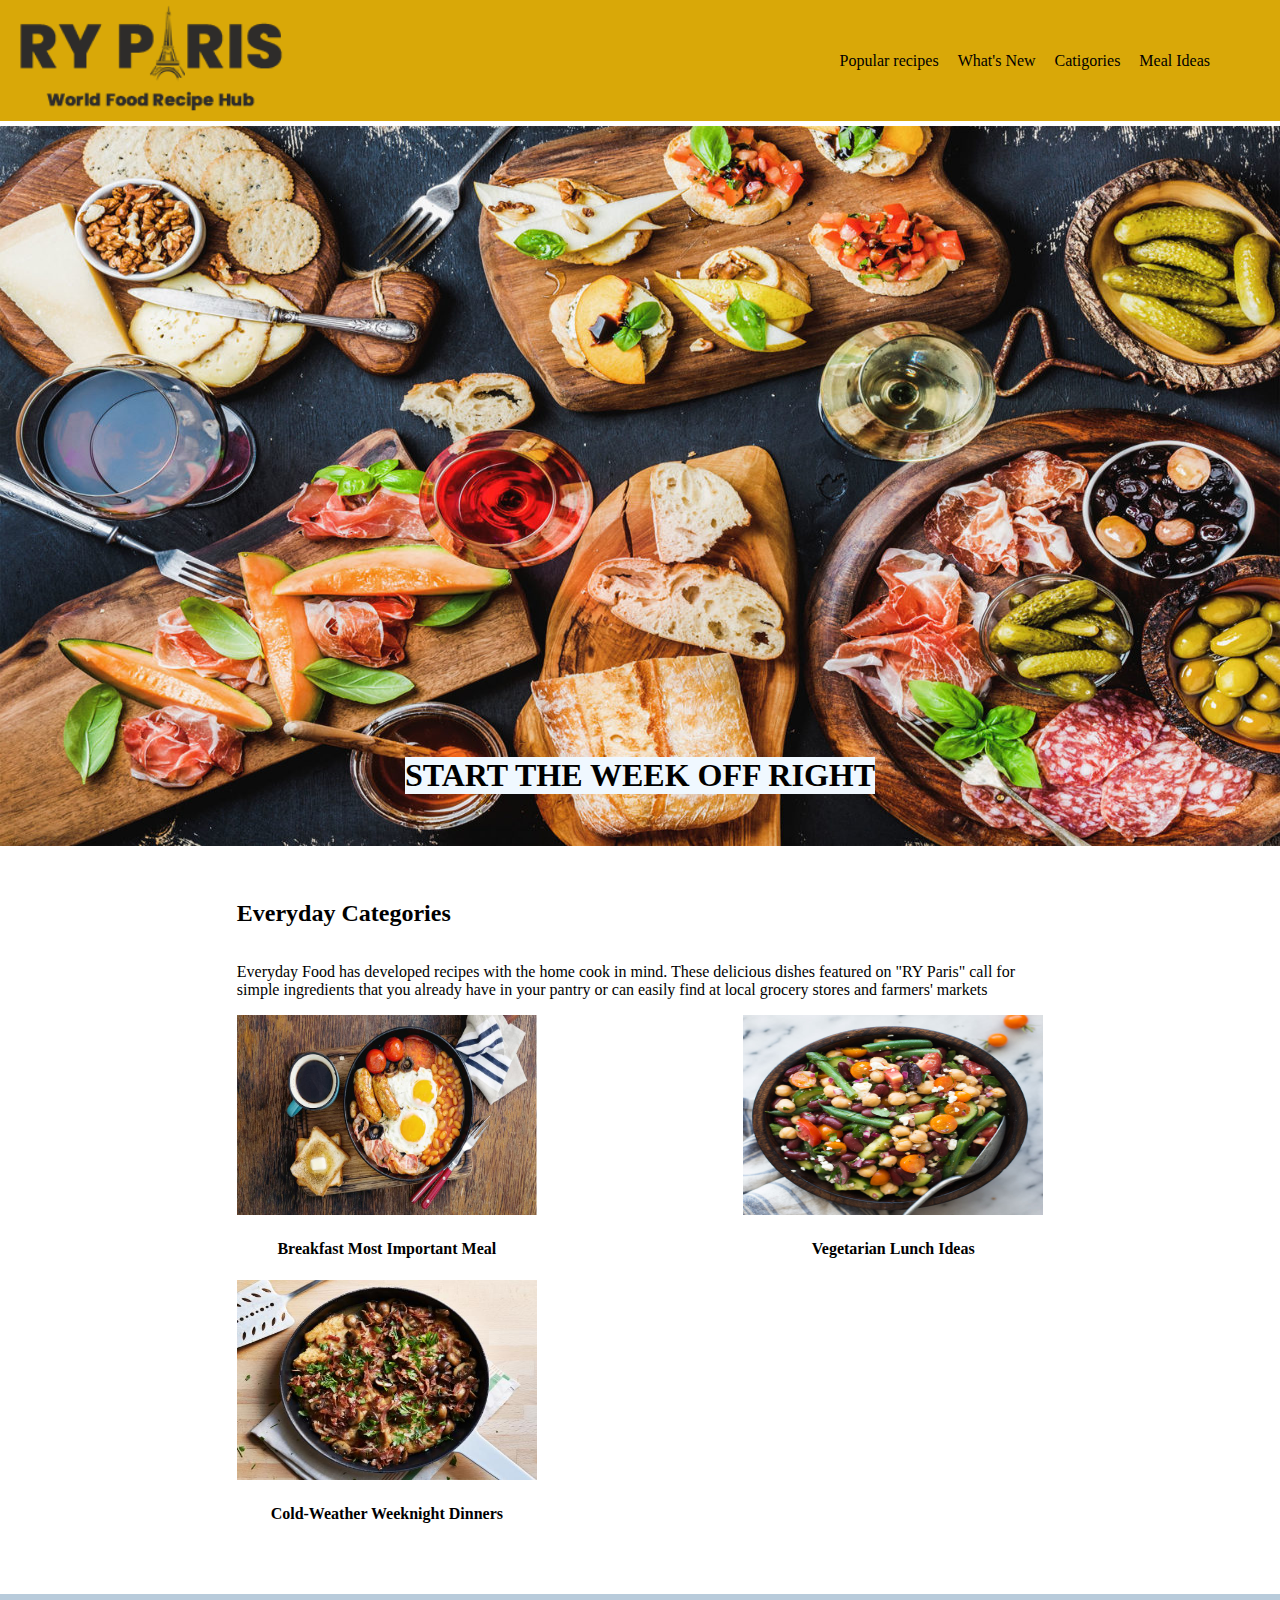
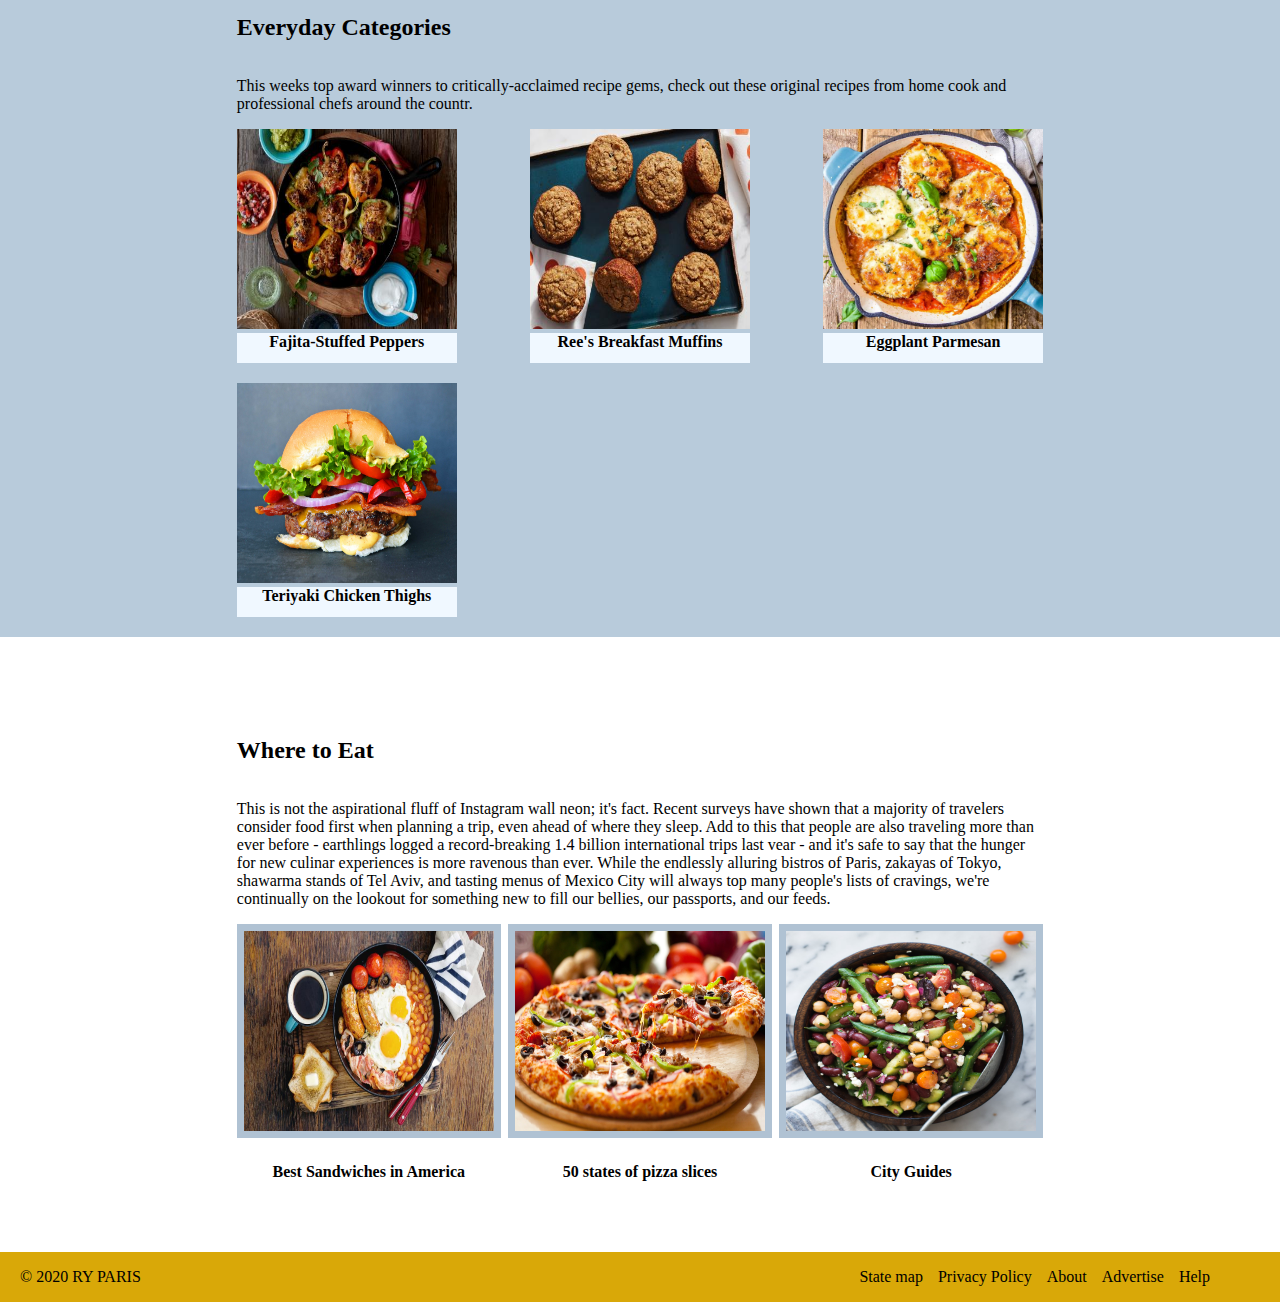
<file: index.html>
<!Doctype html>
<html>
    
    <head>
        <title>MainTitleOfPage</title>
        <link rel="stylesheet" type="text/css" defer href="css/style.css"/>
    </head>

    <body>
        <div>
            <div class="top-yellow">
                <img class="nav-img" src="images/ryparis-logo.png" alt="Paris">
                <div>
                    <a href="recipe.html">Popular recipes</a>
                    <a href="#">What's New</a>
                    <a href="#">Catigories</a>
                    <a class="right-margin" href="#">Meal Ideas</a>
                </div>
            </div>

            <div class="big-top-img">
                <img src="images/hero-image.jpg" alt="Food">
                <div class="big-back-img-words">
                    <h2>START THE WEEK OFF RIGHT</h2>
                </div>
            </div>
            
            <div class="white-back">
                <div class="white-back-img">
                    <div class="words-of-white-back">
                        <h2>Everyday Categories</h2>
                        <p>
                            Everyday Food has developed recipes with the home cook in mind. 
                            These delicious dishes featured on "RY Paris" call for simple ingredients that 
                            you already have in your pantry or can easily find at
                            local grocery stores and farmers' markets
                        </p>
                    </div>
                    <div>
                        <img src="images/breakfast-ideas.jpg" alt="Food">
                        <h4>Breakfast Most Important Meal</h4>
                    </div>
                    <div>
                        <img src="images/vegetarian-ideas.jpg" alt="Food"><h4>Vegetarian Lunch Ideas</h4>
                    </div>
                    <div>
                        <img src="images/cold-weather-dinners.jpeg" alt="Food"><h4>Cold-Weather Weeknight Dinners</h4>
                    </div>
                </div>
            </div>

            <div class="white-back gray-back">
                <div class="white-back-img">
                    <div class="words-of-white-back less-mar">
                        <h2>Everyday Categories</h2>
                        <p>
                            This weeks top award winners to critically-acclaimed 
                            recipe gems, check out these original recipes
                            from home cook and professional chefs around the countr.
                        </p>
                    </div>
                    <div>
                        <img src="images/fajita-peppers.jpeg" alt="Food"><h4>Fajita-Stuffed Peppers</h4>
                    </div>
                    <div>
                        <img src="images/muffins.jpeg" alt="Food"><h4>Ree's Breakfast Muffins</h4>
                    </div>
                    <div>
                        <img src="images/eggplant-parmesan.jpg" alt="Food"><h4>Eggplant Parmesan</h4>
                    </div>
                    <div>
                        <img src="images/burger.jpg" alt="Food"><h4>Teriyaki Chicken Thighs</h4>
                    </div>
                </div>
            </div>

            <div class="white-back">
                <div class="white-back-img border-of-gray">
                    <div class="words-of-white-back">
                        <h2>Where to Eat</h2>
                        <p>
                            This is not the aspirational fluff of Instagram wall neon; it's fact. 
                            Recent surveys have shown that a majority of travelers consider food first when 
                            planning a trip, even ahead of where they sleep. Add to this that people are also 
                            traveling more than ever before - earthlings logged a record-breaking 1.4 billion 
                            international trips last vear - and it's safe to say that the hunger for new culinar 
                            experiences is more ravenous than ever. While the endlessly alluring bistros of Paris, 
                            zakayas of Tokyo, shawarma stands of Tel Aviv, and tasting menus of Mexico City will 
                            always top many people's lists of cravings, we're continually on the
                            lookout for something new to fill our bellies, our passports, and our feeds.
                        </p>
                    </div>
                    <div>
                        <img src="images/breakfast-ideas.jpg" alt="Food"><h4>Best Sandwiches in America</h4>
                    </div>
                    <div>
                        <img src="images/pizza.jpeg" alt="Food"><h4>50 states of pizza slices</h4>
                    </div>
                    <div>
                        <img src="images/vegetarian-ideas.jpg" alt="Food"><h4>City Guides</h4>
                    </div>
                </div>
            </div>

            <div class="top-yellow flex-row bottom-nav">
                <div class="left-mar">
                    <p>© 2020 RY PARIS</p>
                </div>
                <div class="flex-row">
                    <div>
                        <a href="#">State map</a>
                    </div>
                    <div>
                        <a href="#">Privacy Policy</a>
                    </div>
                    <div>
                        <a href="#">About</a>
                    </div>
                    <div>
                        <a href="#">Advertise</a>
                    </div>
                    <div class="right-margin">
                        <a href="#">Help</a>
                    </div>
                </div>
            </div> 
        </div>
    </body>
</html>
</file>
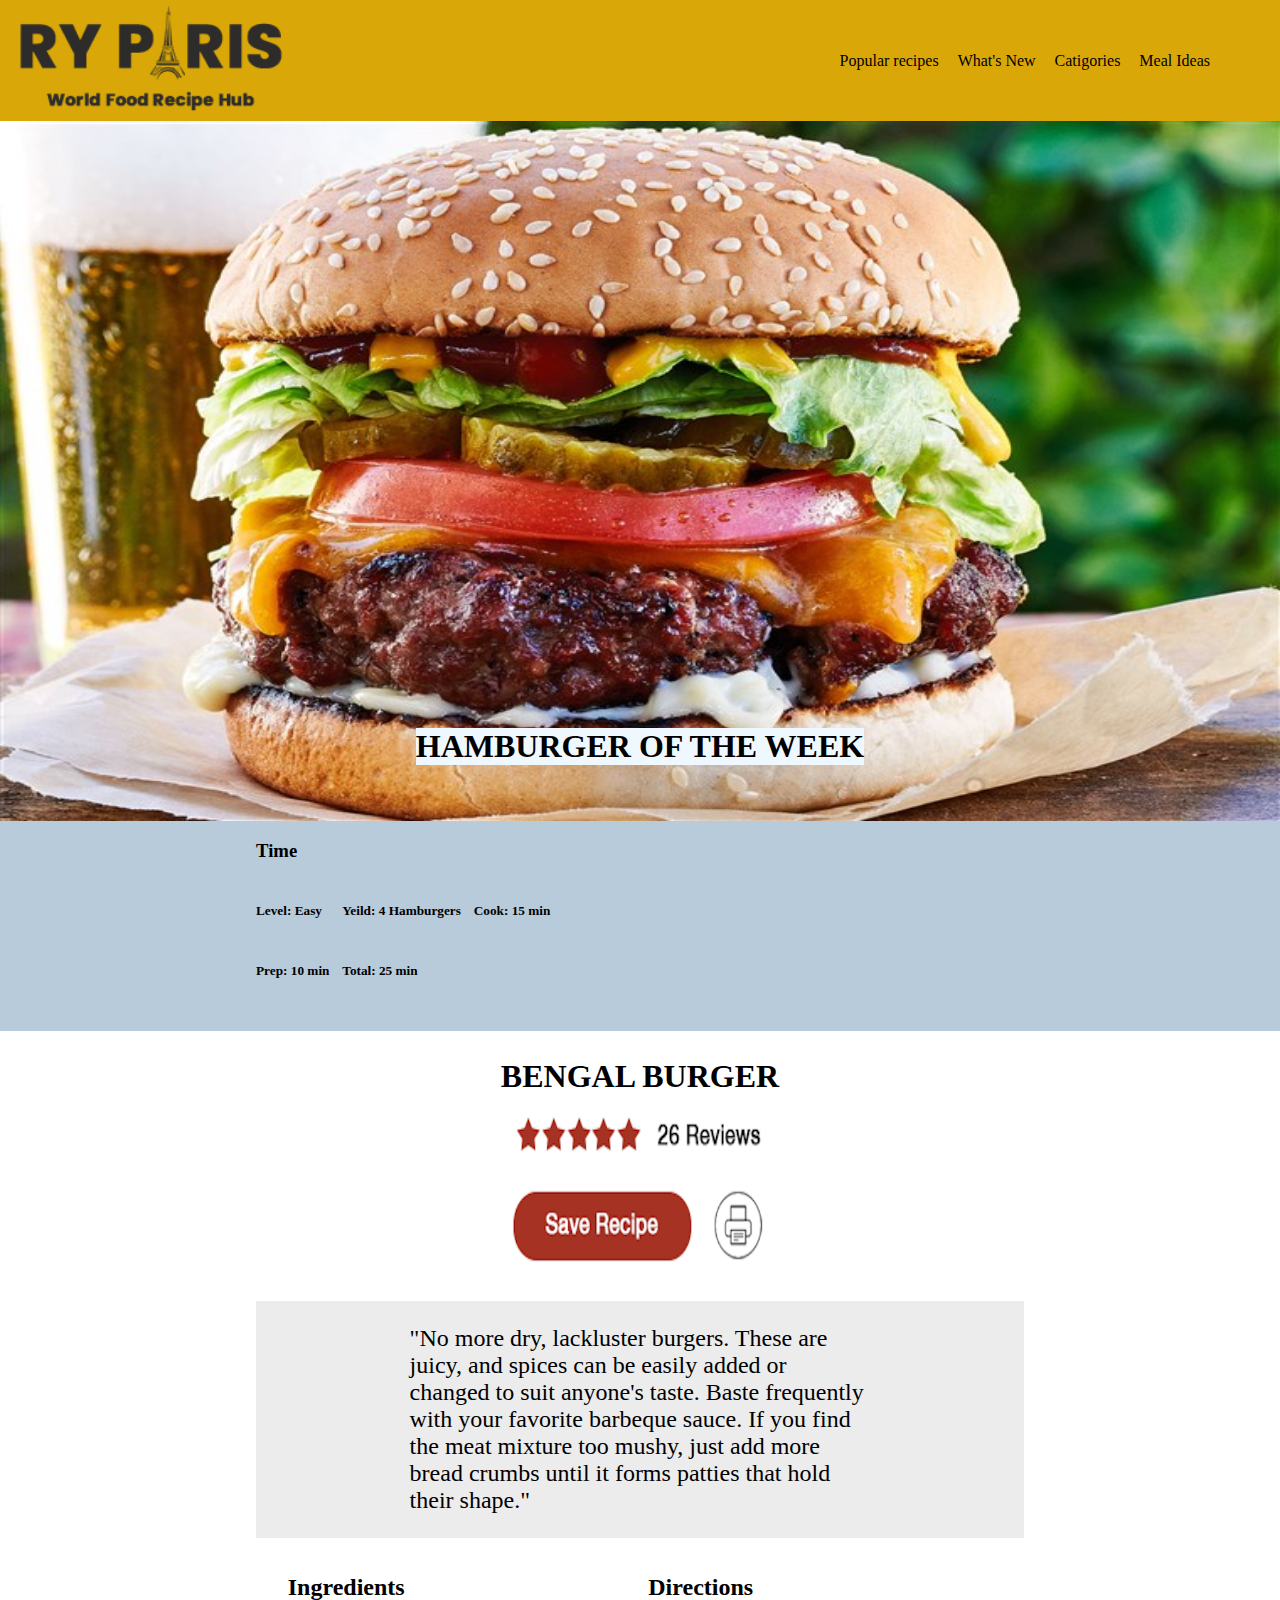
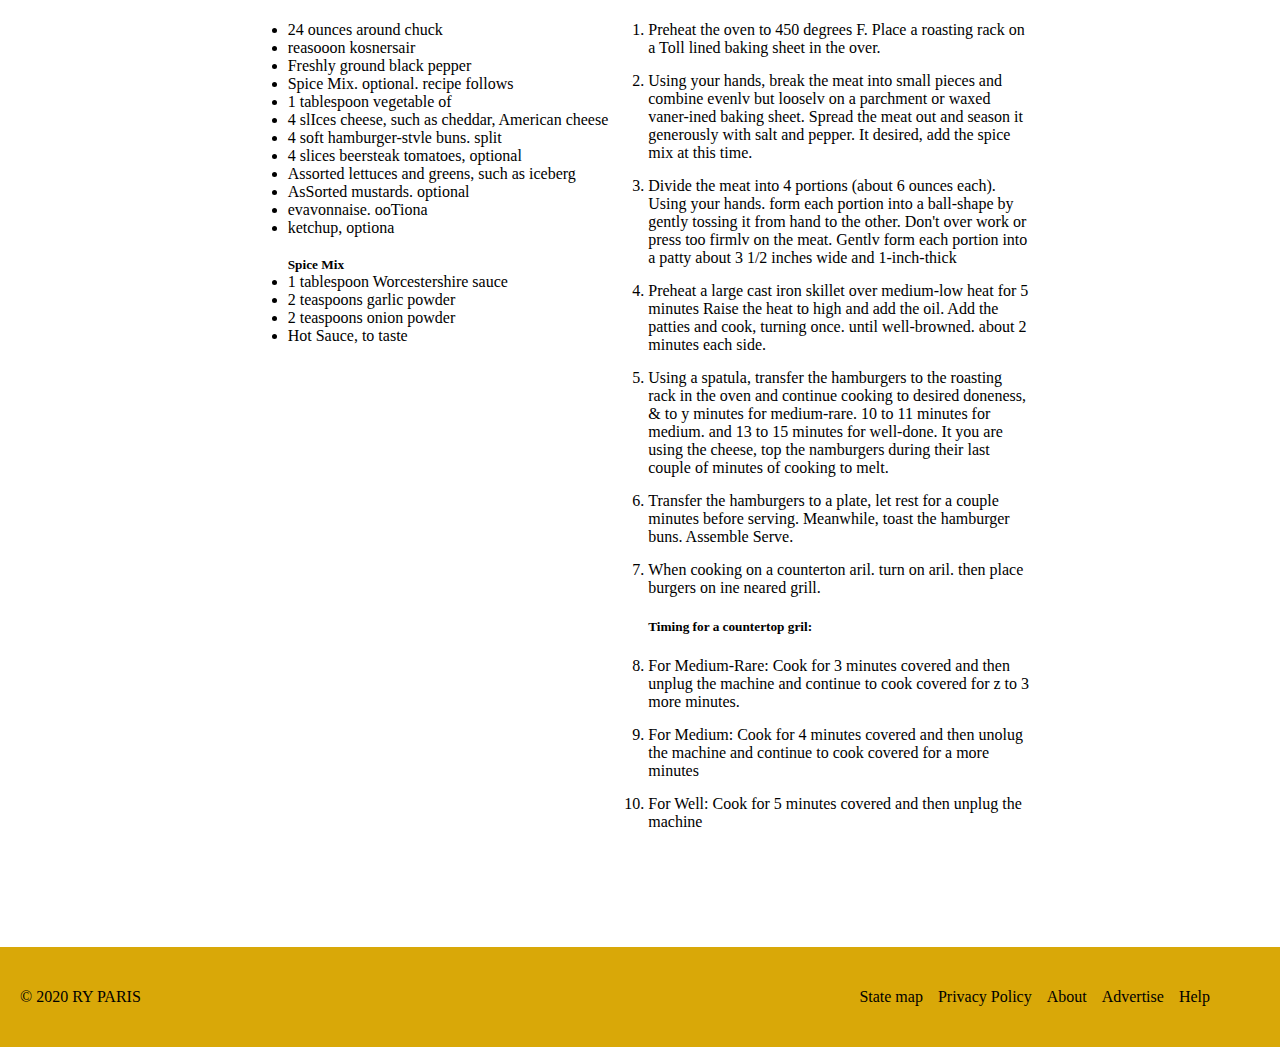
<file: recipe.html>
<!Doctype html>
<html>
    
    <head>
        <title>MainTitleOfPage</title>
        <link rel="stylesheet" type="text/css" defer href="css/style.css"/>
        <link rel="stylesheet" type="text/css" defer href="css/recipe-style.css"/>
    </head>

    <body>
        <div class="top-yellow">
            <img class="nav-img" src="images/ryparis-logo.png" alt="Paris">
            <div>
                <a href="#">Popular recipes</a>
                <a href="index.html">What's New</a>
                <a href="#">Catigories</a>
                <a class="right-margin" href="#">Meal Ideas</a>
            </div>
        </div>

        <div class="big-top-img big-img-recipe">
            <img src="images/bengal-burger.jpg" alt="Food">
            <div class="big-back-img-words">
                <h2>HAMBURGER OF THE WEEK</h2>
            </div>
        </div>
        <div class="time-things gray-back">
            <div class="gray-back longer">
                <div class="time">
                    <h3 class="">Time</h3>
                </div>
                <div class="list-of-items recipe-wrap">
                    <h5>Level: Easy</h5>
                    <h5>Prep: 10 min</h5>
                    <h5>Yeild: 4 Hamburgers</h5>
                    <h5>Total: 25 min</h5>
                    <h5>Cook: 15 min</h5>
                </div>
            </div>
        </div>
        <div class="review">
            <h2>BENGAL BURGER</h2>
            <img src="images/Screenshot 2023-08-23 at 8.16.05 AM.png" alt="">
        </div>
        <div class="center">
            <div class="center gray-fix">
                <p class="smaller">
                    "No more dry, lackluster burgers. These are juicy, and spices can be 
                    easily added or changed to suit anyone's taste. Baste frequently with your favorite barbeque sauce. If you find the meat mixture too mushy, just add more bread crumbs until
                    it forms patties that hold their shape."
                </p>
            </div>
        </div>
        <div class="flex-on center">
            <ul class="reletive-ul">
                <h2>Ingredients</h2>
                <li>24 ounces around chuck</li>
                <li>reasooon kosnersair</li>
                <li>Freshly ground black pepper</li>
                <li>Spice Mix. optional. recipe follows</li>
                <li>1 tablespoon vegetable of</li>
                <li>4 slIces cheese, such as cheddar, American cheese</li>
                <li>4 soft hamburger-stvle buns. split</li>
                <li>4 slices beersteak tomatoes, optional</li>
                <li>Assorted lettuces and greens, such as iceberg</li>
                <li>AsSorted mustards. optional</li>
                <li>evavonnaise. ooTiona</li>
                <li>ketchup, optiona</li>

                <h5>Spice Mix</h5>
                <li>1 tablespoon Worcestershire sauce</li>
                <li>2 teaspoons garlic powder</li>
                <li>2 teaspoons onion powder</li>
                <li>Hot Sauce, to taste</li>
                <div class="div-video">
                    <iframe src="https://www.youtube.com/embed/BIG1h2vG-Qg?si=InFqziSNu8JITtYg" title="YouTube video player" frameborder="0" allow="accelerometer; autoplay; clipboard-write; encrypted-media; gyroscope; picture-in-picture; web-share" allowfullscreen></iframe>
                </div>
            </ul>
            <ol>
                <h2>Directions</h2>
                <li>Preheat the oven to 450 degrees F. Place a roasting rack on a
                    Toll lined baking sheet in the over.</li>
                <li>Using your hands, break the meat into small pieces and combine evenlv but looselv on a parchment or waxed vaner-ined baking sheet. Spread the meat out and season it generously with salt and
                    pepper. It desired, add the spice mix at this time.</li>
                <li>Divide the meat into 4 portions (about 6 ounces each). Using your
                    hands. form each portion into a ball-shape by gently tossing it from hand to the other. Don't over work or press too firmlv on the meat. Gentlv form each portion into a patty about 3 1/2 inches
                    wide and 1-inch-thick</li>
                <li>Preheat a large cast iron skillet over medium-low heat for 5 minutes
                    Raise the heat to high and add the oil. Add the patties and cook,
                    turning once. until well-browned. about 2 minutes each side.</li>
                <li>Using a spatula, transfer the hamburgers to the roasting rack in the oven and continue cooking to desired doneness, & to y minutes for
                    medium-rare. 10 to 11 minutes for medium. and 13 to 15 minutes for well-done. It you are using the cheese, top the namburgers
                    during their last couple of minutes of cooking to melt.</li>
                <li>Transfer the hamburgers to a plate, let rest for a couple minutes
                    before serving. Meanwhile, toast the hamburger buns. Assemble
                    Serve.</li>
                <li>When cooking on a counterton aril. turn on aril. then place burgers
                    on ine neared grill.</li>

                <h5>Timing for a countertop gril:</h5>
                <li>For Medium-Rare: Cook for 3 minutes covered and then unplug the
                    machine and continue to cook covered for z to 3 more minutes.</li>
                <li>For Medium: Cook for 4 minutes covered and then unolug the
                    machine and continue to cook covered for a more minutes</li>
                <li>For Well: Cook for 5 minutes covered and then unplug the machine</li>
            </ol>
        </div>

        <div class="top-yellow flex-row bottom-nav">
            <div class="left-mar">
                <p>© 2020 RY PARIS</p>
            </div>
            <div class="flex-row">
                <div>
                    <a href="#">State map</a>
                </div>
                <div>
                    <a href="#">Privacy Policy</a>
                </div>
                <div>
                    <a href="#">About</a>
                </div>
                <div>
                    <a href="#">Advertise</a>
                </div>
                <div class="right-margin">
                    <a href="#">Help</a>
                </div>
            </div>
        </div> 
    </body>
</html>
</file>
<file: css/style.css>
/*Afects Everything*/
.flex-row{
    display: flex;
    flex-direction: row; 
}
img{
    position: relative;
    width: 300px;
    height: 200px;
}

.left-mar{
    margin-left: 20px;
}
body{
    overflow-x: hidden;
    margin: 0;
    background-color: white;
}
html{
    background-color: rgb(217, 168, 8);
}

/*Yellow top and bottom*/
.top-yellow{
    display: flex;
    background-color: rgb(217, 168, 8);
    justify-content: space-between;
    align-items: center;
    width: 100%;
}
.top-yellow a{
    color: black;
    text-decoration: none;
    margin-left: 15px;
}
.nav-img{
    height: 100%;
}

.right-margin{
    margin-right: 70px;
}

/*Top background img*/
.big-top-img{
    position: relative;
}
.big-top-img img{
    width: 100%;
    height: 720px;
    margin-top: 5px;
}
.big-back-img-words{
    display: flex;
    justify-content: center;
}
.big-back-img-words h2{
    position: absolute;
    bottom: 30px;
    background-color: aliceblue;
    font-size: xx-large;
}


/*first set of images + their text*/
.white-back{
    display: flex;
    justify-content: center;
    margin-bottom: 50px;
}

.white-back-img{
    display: flex;
    flex-direction: row;
    justify-content: space-between;
    align-items: flex-end;
    flex-wrap: wrap;
    width: 63%;
}
.white-back p{
    justify-content: flex-start;
    align-items: flex-start;
}
.white-back h4{
    display: flex;
    justify-content: center;
}
.words-of-white-back{
    margin-top: 30px;
    display: flex;
    flex-wrap: wrap;
}

/*Second set of images with gray background*/
.gray-back{
    background-color: rgb(184, 203, 219);
}
.gray-back img{
    width: 220px;
    height: 200px;
}
.fix{
    width: 216px;
}
.bigger img{
    width: 216px;
}
.gray-back h4{
    background-color: aliceblue;
    height: 30px;
    margin: 0 0 20px 0;
}
.less-mar{
    margin-top: 0;
}

/*Bottom of page images*/
.border-of-gray img{
    border: 7px solid rgb(176, 194, 211);
    width: 250px;
}
</file>
<file: css/recipe-style.css>
.list-of-items{
    flex-wrap: wrap;
}
.recipe-wrap{
    width: 40%;
    height: 150px;
    display: flex;
    flex-direction: column;
}
.review{
    display: flex;
    justify-content: center;
}
.review h2{
    position: absolute;
    font-family: bold;
    font-size: xx-large;
}
.review img{
    margin-top: 70px;
}
.time{
    display: flex;
}
.big-img-recipe{
    margin: 0;
    height: 700px;
}
.big-img-recipe img{
    margin: 0;
    height: 100%;
}
.smaller{
    background-color: rgb(183, 197, 210);
    font-size: x-large;
}
.center{
    display: flex;
    justify-content: center;
    align-content: center;
}
.center p{
    width: 60%;
    background-color: rgb(236, 236, 237);
}
.margin-left{
    margin-left: 180px;
}


.flex-on{
    display: flex;
    margin-bottom: 100px;

}
ol{
    width: 30%;
}
ol li{
    margin-top: 15px;
}
ul h5{
    margin: 20px 0 0 0;
}

.bottom-nav{
    height: 100px;
}


/*Video alinment*/
.div-video{
    margin-right: 50px;
    bottom: 0;
    left: 0;
    position: absolute;
}

.reletive-ul{
    position: relative;
}
iframe{
    width: 350px;
    height: 300px;
}

.longer{
    height: 210px;
    width: 60%;
}



.flex-col{
    display: flex;
    flex-direction: column;
    justify-content: center;
}

.center-time{
    display: flex;
    justify-content: center;
}


.time-things{
    display: flex;
    justify-content: center;
}

.gray-fix{
    background-color: rgb(236, 236, 237);
    width: 60%;
}
</file>
